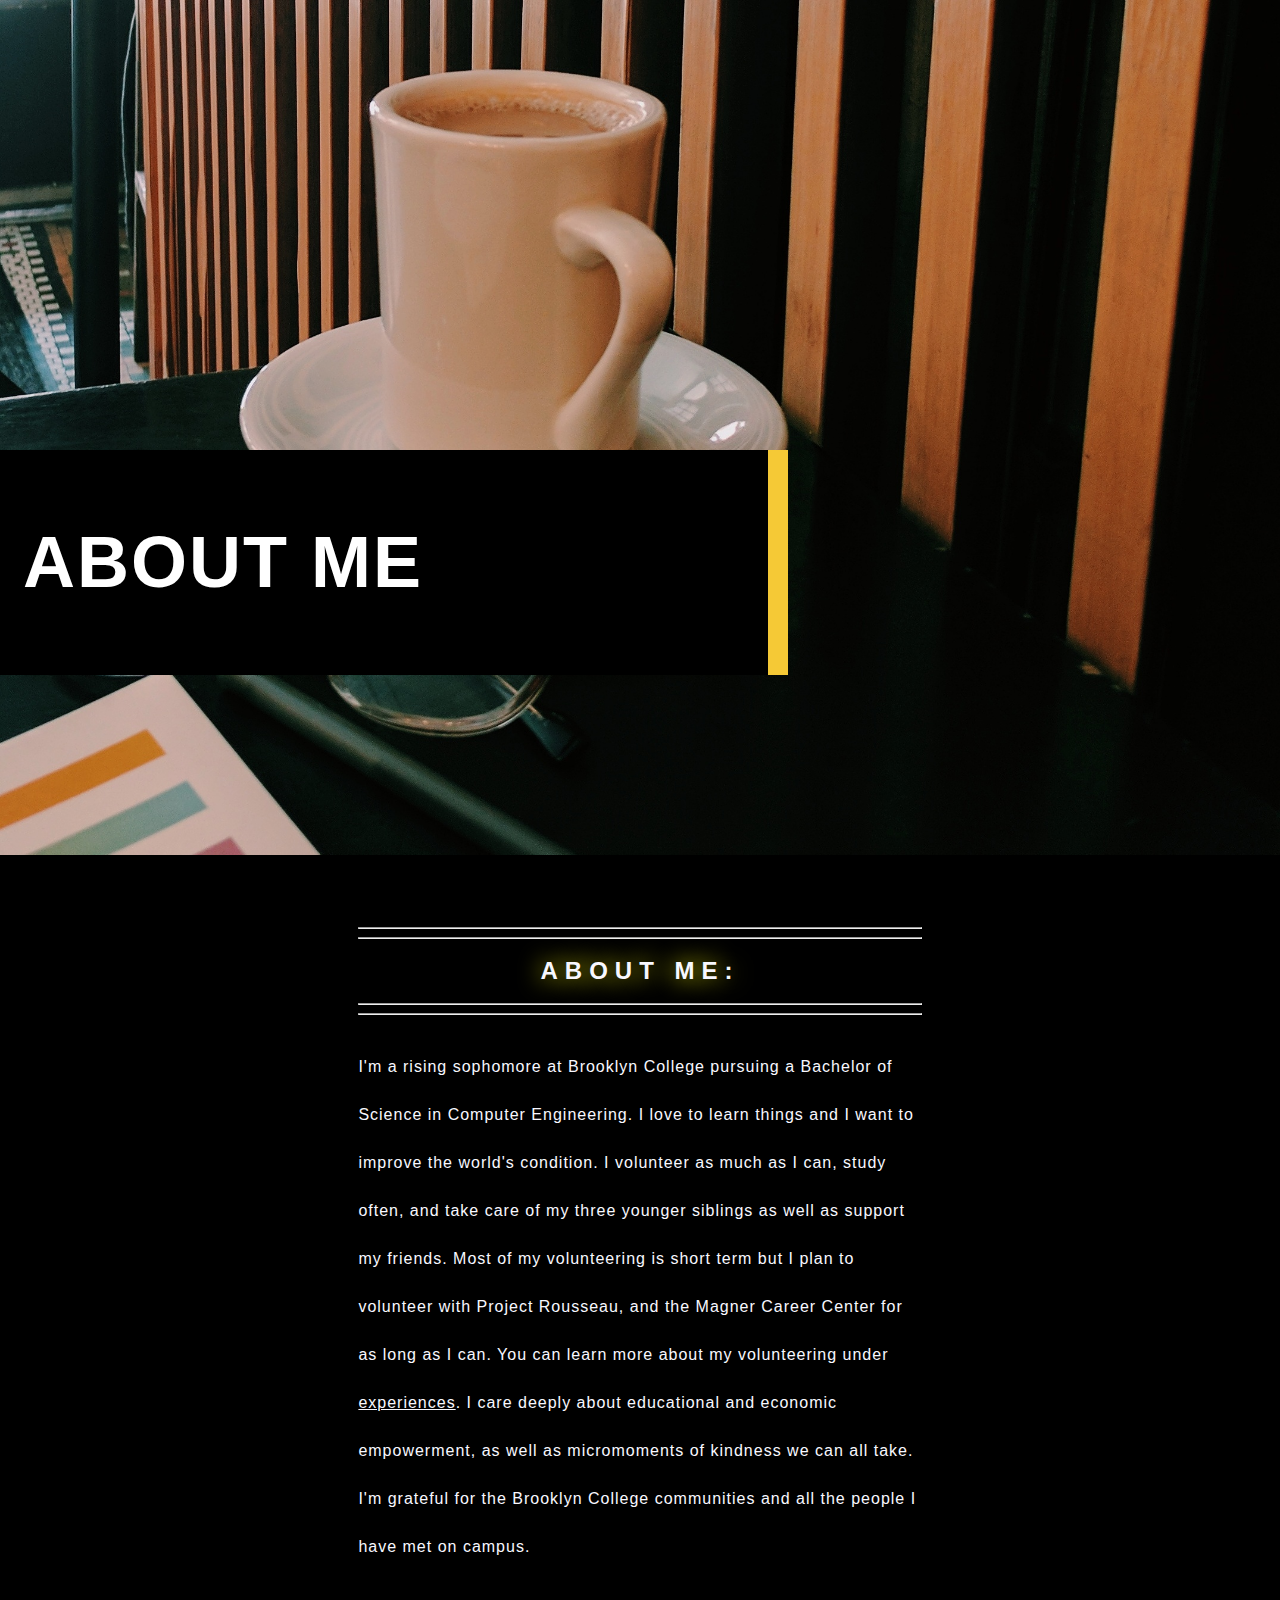
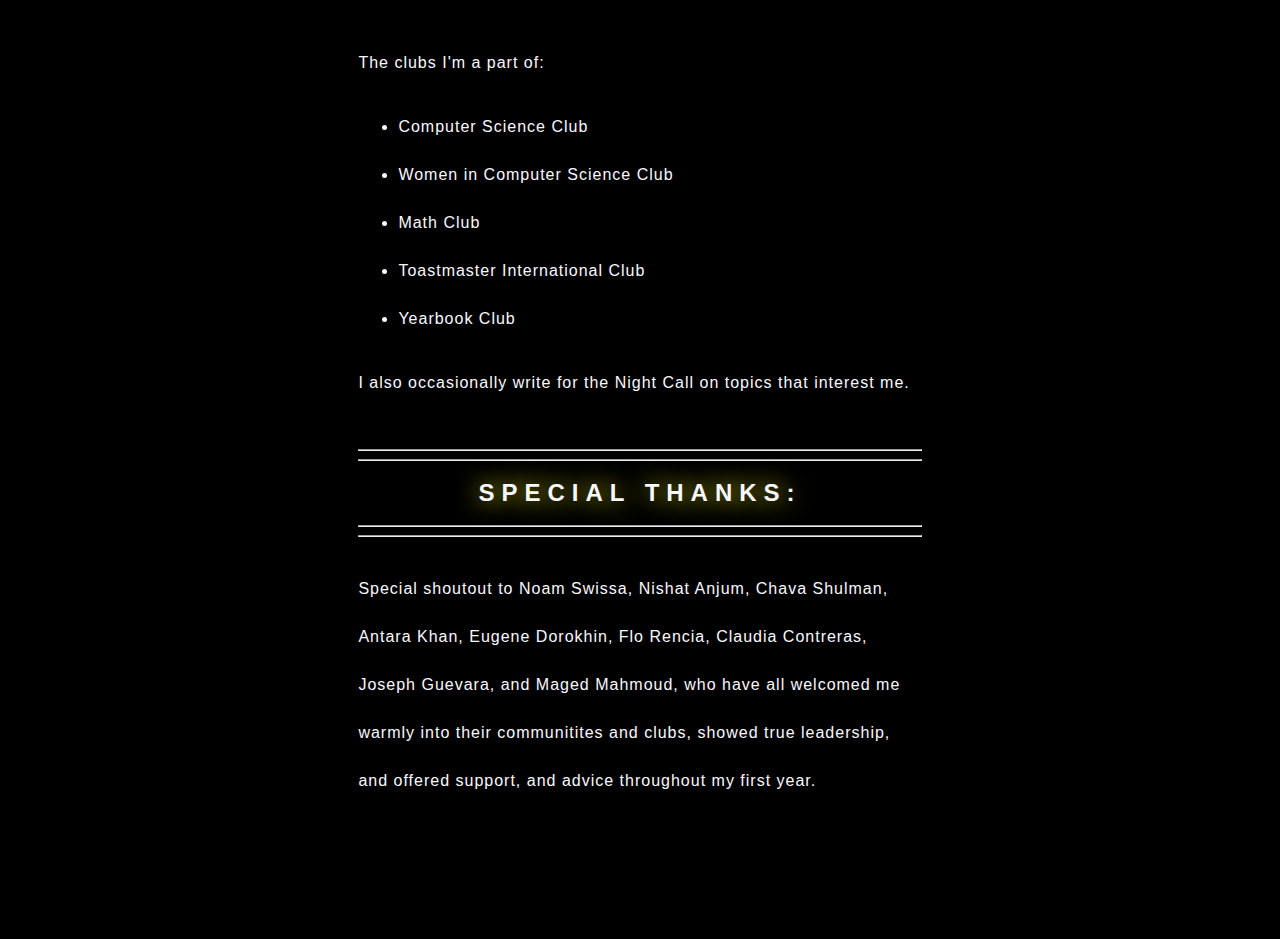
<file: about-me.html>
<!DOCTYPE html>
<html>
	<head>
		<meta name="viewport" content="width=device-width" charset="utf-8"/>
		<script src="https://www.w3schools.com/lib/w3data.js"></script>	
		<link rel="stylesheet" type="text/css" href="Stylesheets/main.css">
		<link rel="shortcut icon" type="image/x-icon" href="favicon.ico"/>
	</head>
	<body>

		<div w3-include-html="header.html"></div>

		<script>
		w3IncludeHTML();
		</script>
		
		<div id="about-hero" class="hero">
			<div class="container container-notindex">
				<h2>ABOUT ME</h2>
			</div>
		</div> 

		<div class="content">
			<div class="container">
				<hr>
				<hr>
				<h1>About me:</h1>
				<hr>
				<hr class="lower-hr">
				<p>I'm a rising sophomore at Brooklyn College pursuing a Bachelor of Science in Computer Engineering. 
					I love to learn things and I want to improve the world's condition. I volunteer as much as I can, study often,
					and take care of my three younger siblings as well as support my friends. Most of my volunteering 
					is short term but I plan to volunteer with Project Rousseau, and the Magner Career Center for as long as I can.

					You can learn more about my volunteering under <a href="experiences.html">experiences</a>. I care deeply about educational 
					and economic empowerment, as well as micromoments of kindness we can all take. I'm grateful for the Brooklyn College 
					communities and all the people I have met on campus.</p>
					<br>
					<br>
					<p>The clubs I'm a part of:</p>
					<ul>
						<li>Computer Science Club</li>
						<li>Women in Computer Science Club</li>
						<li>Math Club</li>
						<li>Toastmaster International Club</li>
						<li>Yearbook Club</li>
					</ul> 
					<p>I also occasionally write for the Night Call on topics that interest me.</p>
				<br>
				<hr>
				<hr>
				<h1>Special thanks:</h1>
				<hr>
				<hr class="lower-hr">
				<p>Special shoutout to Noam Swissa, Nishat Anjum, Chava Shulman, Antara Khan, Eugene Dorokhin, Flo Rencia, 
				Claudia Contreras, Joseph Guevara, and Maged Mahmoud, who have all welcomed me warmly into their 
				communitites and clubs, showed true leadership, and offered support, and advice throughout my first year.</p>
				<br>
				<br>
				<br>		
			</div>	
		</div>

		<div w3-include-html="footer.html"></div>

		<script>
		w3IncludeHTML();
		</script>

	</body>	
</html>
</file>
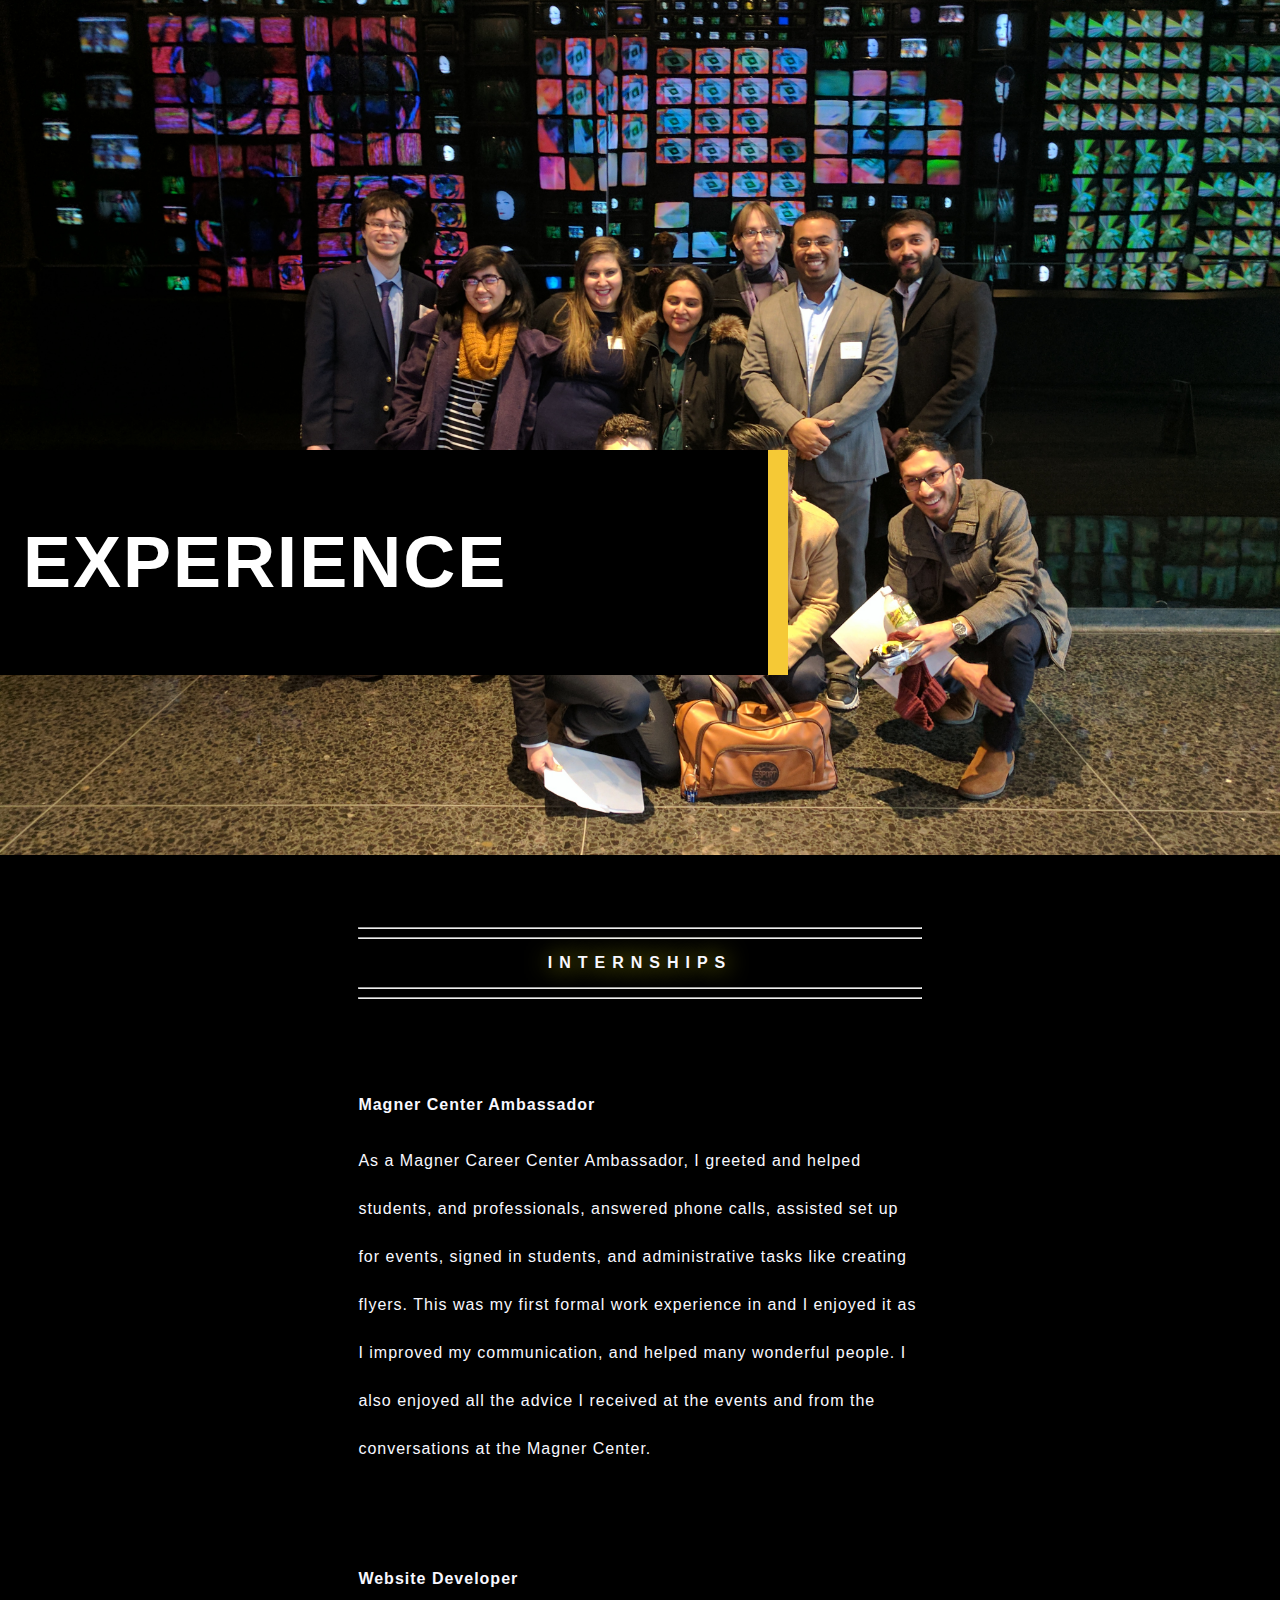
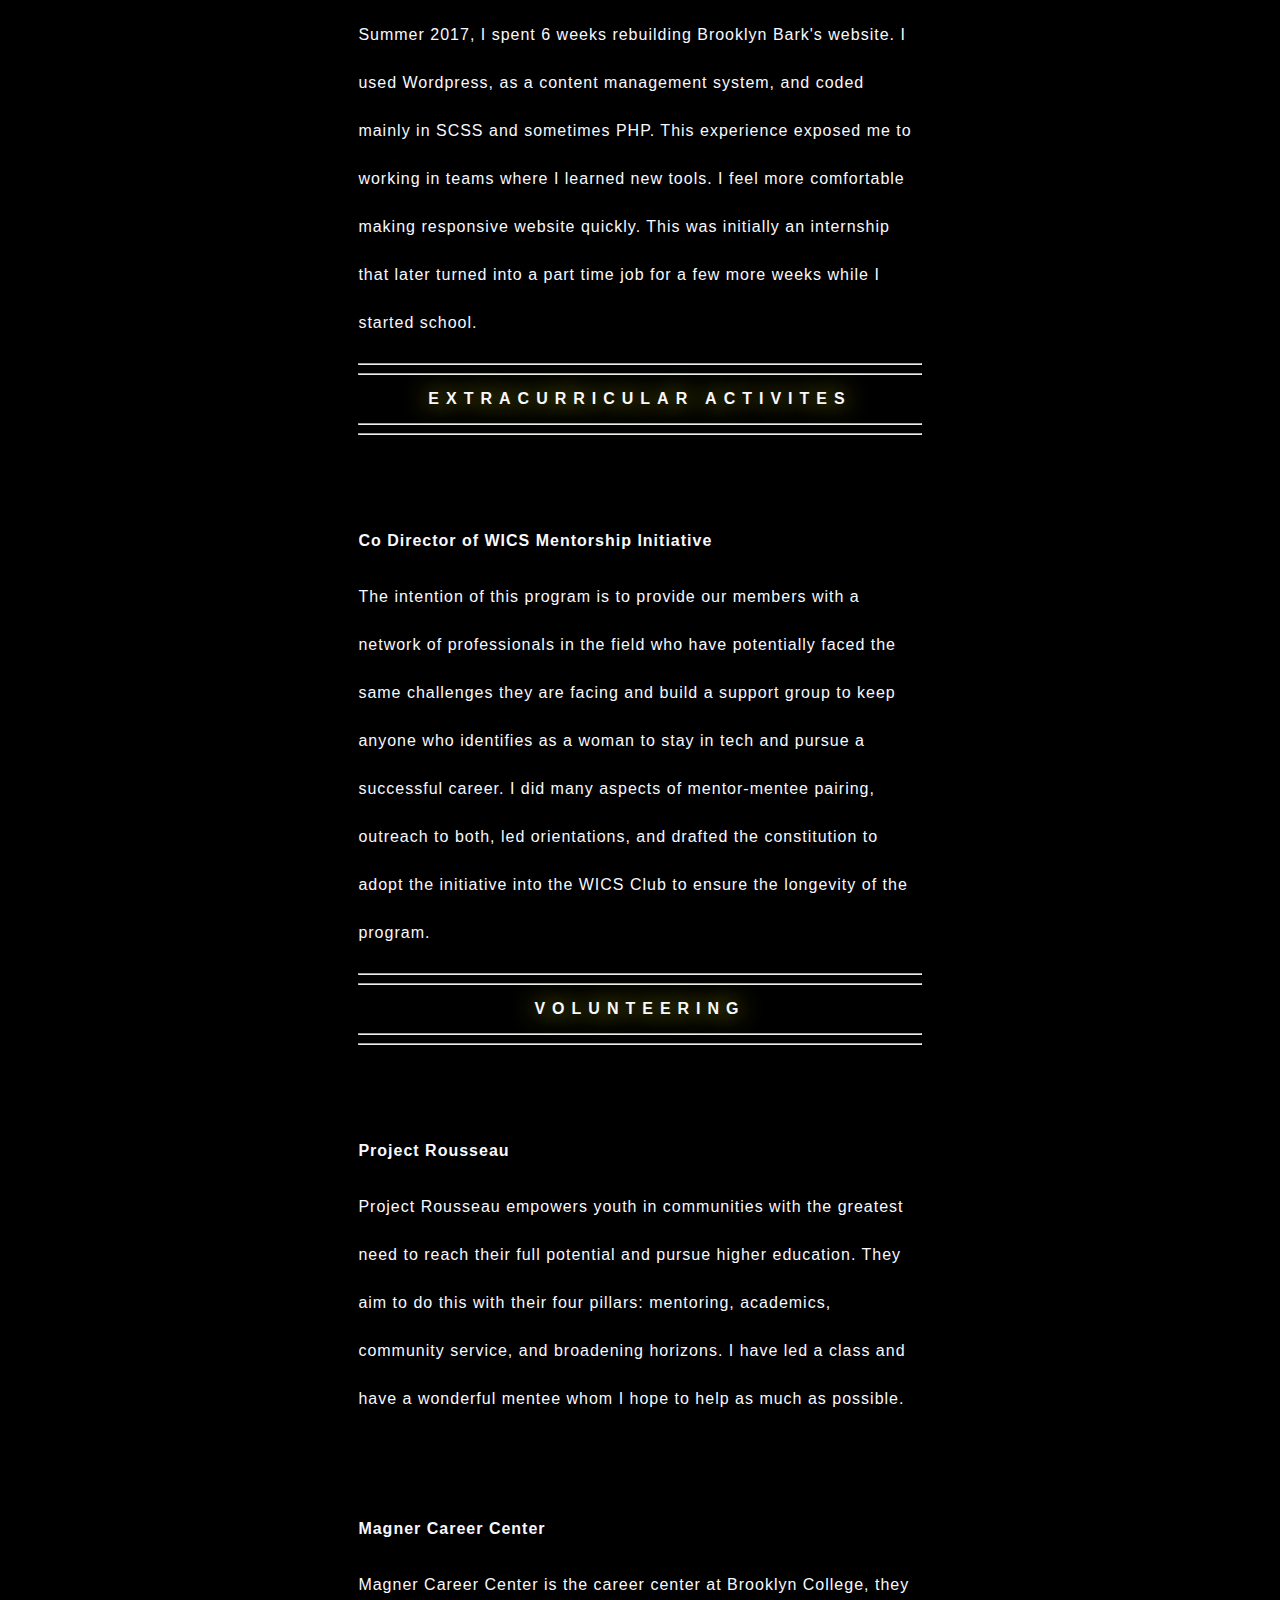
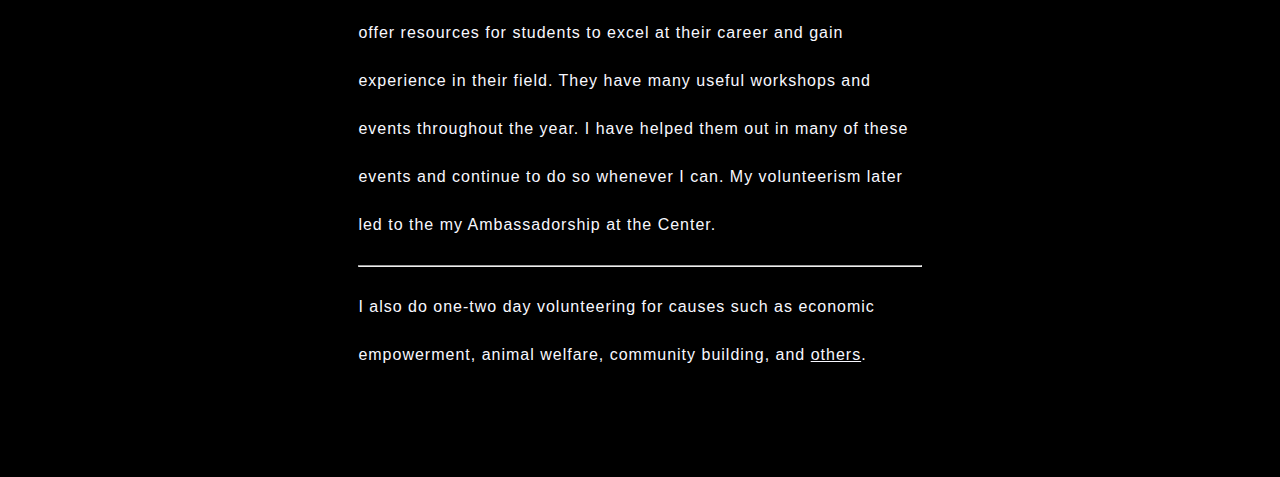
<file: experiences.html>
<!DOCTYPE html>
<html>	
	<head>
		
		<title>Things I've done</title>
		<meta name="viewport" content="width=device-width, initial-scale=1.0" charset="utf-8"/>
		<link rel="stylesheet" type="text/css" href="Stylesheets/main.css">	
		<script src="https://www.w3schools.com/lib/w3data.js"></script>
		<link rel="shortcut icon" type="image/x-icon" href="favicon.ico"/>
		
	</head>
	<body>

		<div w3-include-html="header.html"></div>

		<script>
		w3IncludeHTML();
		</script>
		
		<div id="experiences-hero" class="hero">
			<div class="container container-notindex">
				<h2>EXPERIENCE</h2>
			</div>
		</div>

		<div class="content">
			<div class="container">

				<div class="subcontainer">
					<hr>
					<hr>
					<h1 class="too-large">Internships</h1>
					<hr>
					<hr>
					<h2>Magner Center Ambassador</h2>
					<p>
						As a Magner Career Center Ambassador, I greeted and helped students,
						and professionals, answered phone calls, assisted set up for
						events, signed in students, and administrative tasks like 
						creating flyers. This was my first formal work experience in 
						and I enjoyed it as I improved my communication, and helped many 
						wonderful people. I also enjoyed all the advice I received at 
						the events and from the conversations at the Magner Center. 
					</p>						
					<h2>Website Developer</h2>
					<p>
						Summer 2017, I spent 6 weeks rebuilding Brooklyn Bark's 
						website. I used Wordpress, as a content management system,
						and coded mainly in SCSS and sometimes PHP. This experience 
						exposed me to working in teams where I learned new tools. 
						I feel more comfortable making responsive website quickly.
						This was initially an internship that later turned into a 
						part time job for a few more weeks while I started school.
					</p>
					<hr>
					<hr>
					<h1 class="too-large">Extracurricular Activites</h1>
					<hr>
					<hr>
					<h2>Co Director of WICS Mentorship Initiative</h2>
					<p>
						The intention of this program is to provide our members with a 
						network of professionals in the field who have potentially faced 
						the same challenges they are facing and build a support group to keep 
						anyone who identifies as a woman to stay in tech and pursue a 
						successful career. I did many aspects of mentor-mentee pairing, outreach 
						to both, led orientations, and drafted the constitution to adopt the 
						initiative into the WICS Club to ensure the longevity of the program.
					</p>	
					<hr>
					<hr>
					<h1 class="too-large">Volunteering</h1>
					<hr>
					<hr>
					<h2>Project Rousseau</h2>
					<p>
						Project Rousseau empowers youth in communities with the greatest 
						need to reach their full potential and pursue higher education. 
						They aim to do this with their four pillars: mentoring, academics, 
						community service, and broadening horizons. I have led a class and 
						have a wonderful mentee whom I hope to help as much as possible.
					</p>
					<h2>Magner Career Center</h2>
					<p>
						Magner Career Center is the career center at Brooklyn College, they 
						offer resources for students to excel at their career and gain 
						experience in their field. They have many useful workshops and 
						events throughout the year. I have helped them out in many of 
						these events and continue to do so whenever I can. My volunteerism 
						later led to the my Ambassadorship at the Center. 
					</p>						
					<hr>
					<p>I also do one-two day volunteering for causes such as economic empowerment, animal welfare, community building, and <a href="https://www.linkedin.com/in/shahzodadavlatova/">others</a>.</p>\
				</div>	
			</div>
		</div>

		<div w3-include-html="footer.html"></div>

		<script>
		w3IncludeHTML();
		</script>

	</body>
</html>
</file>
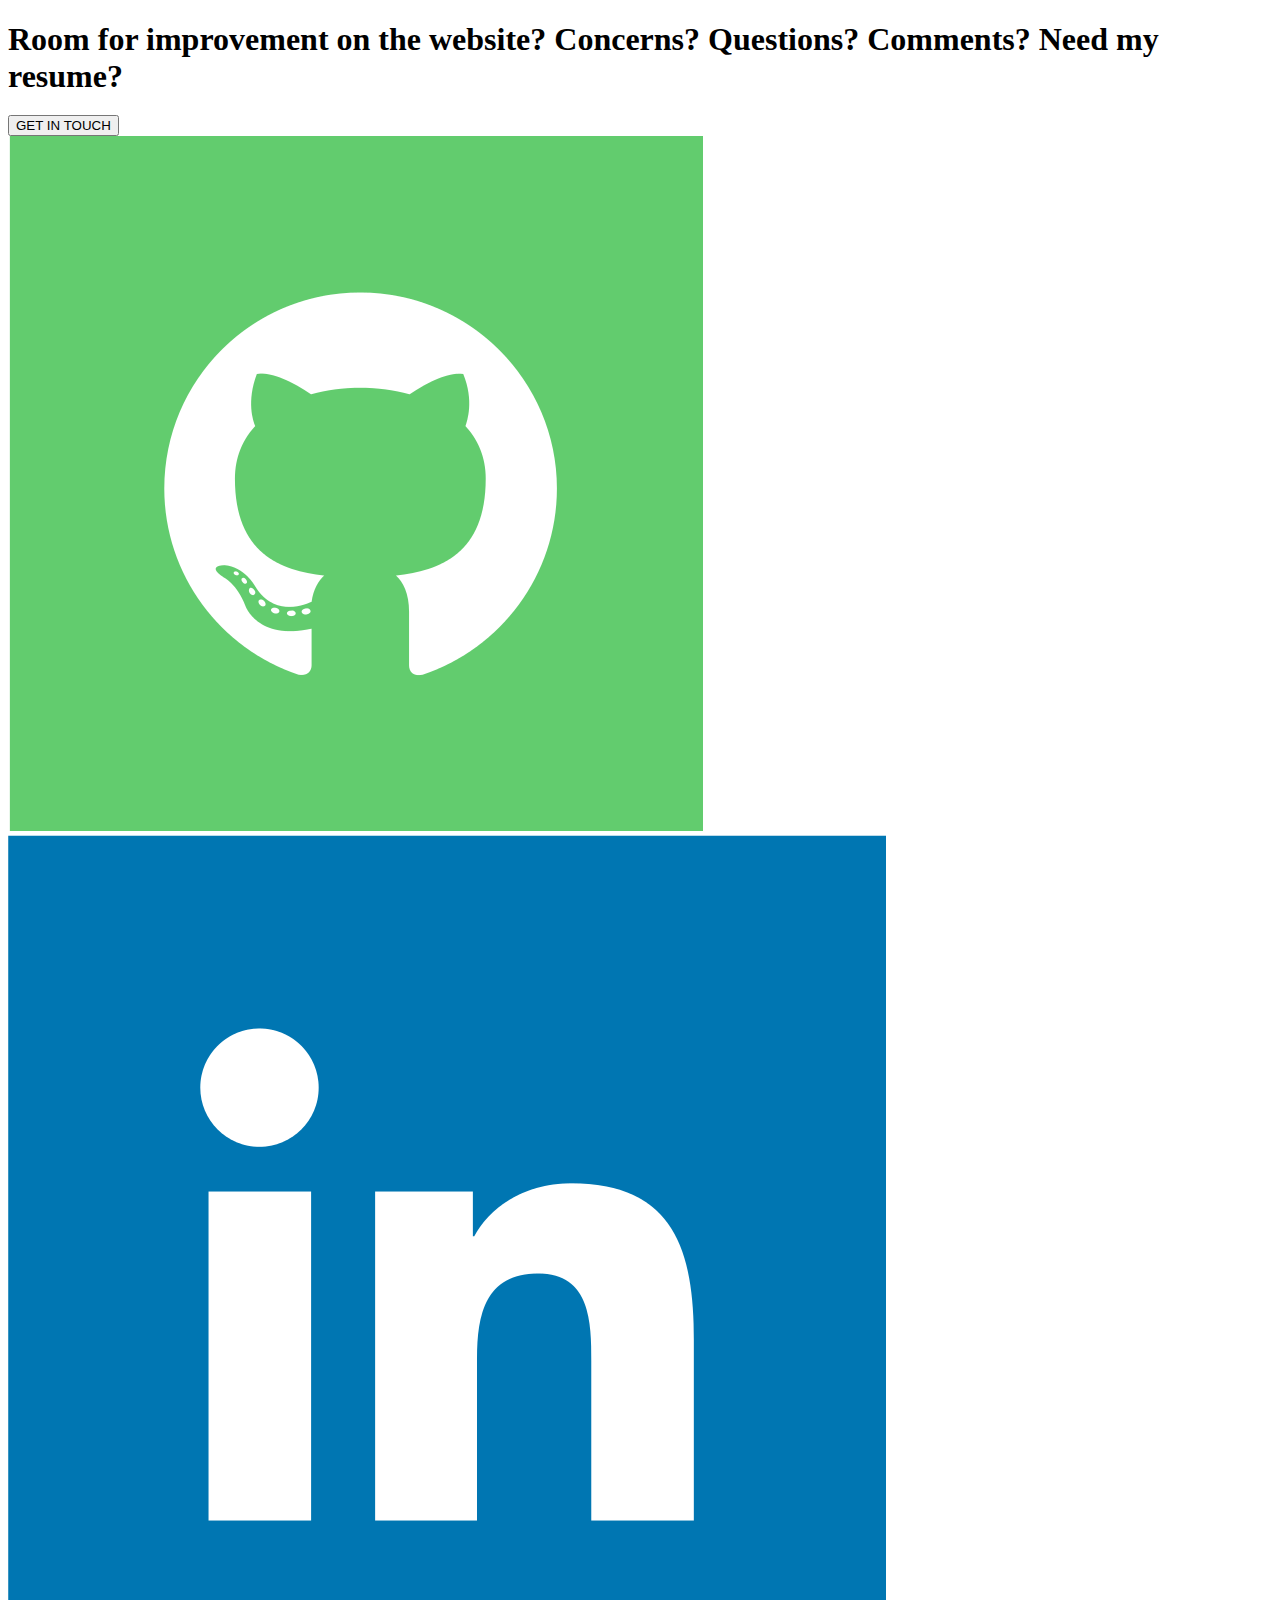
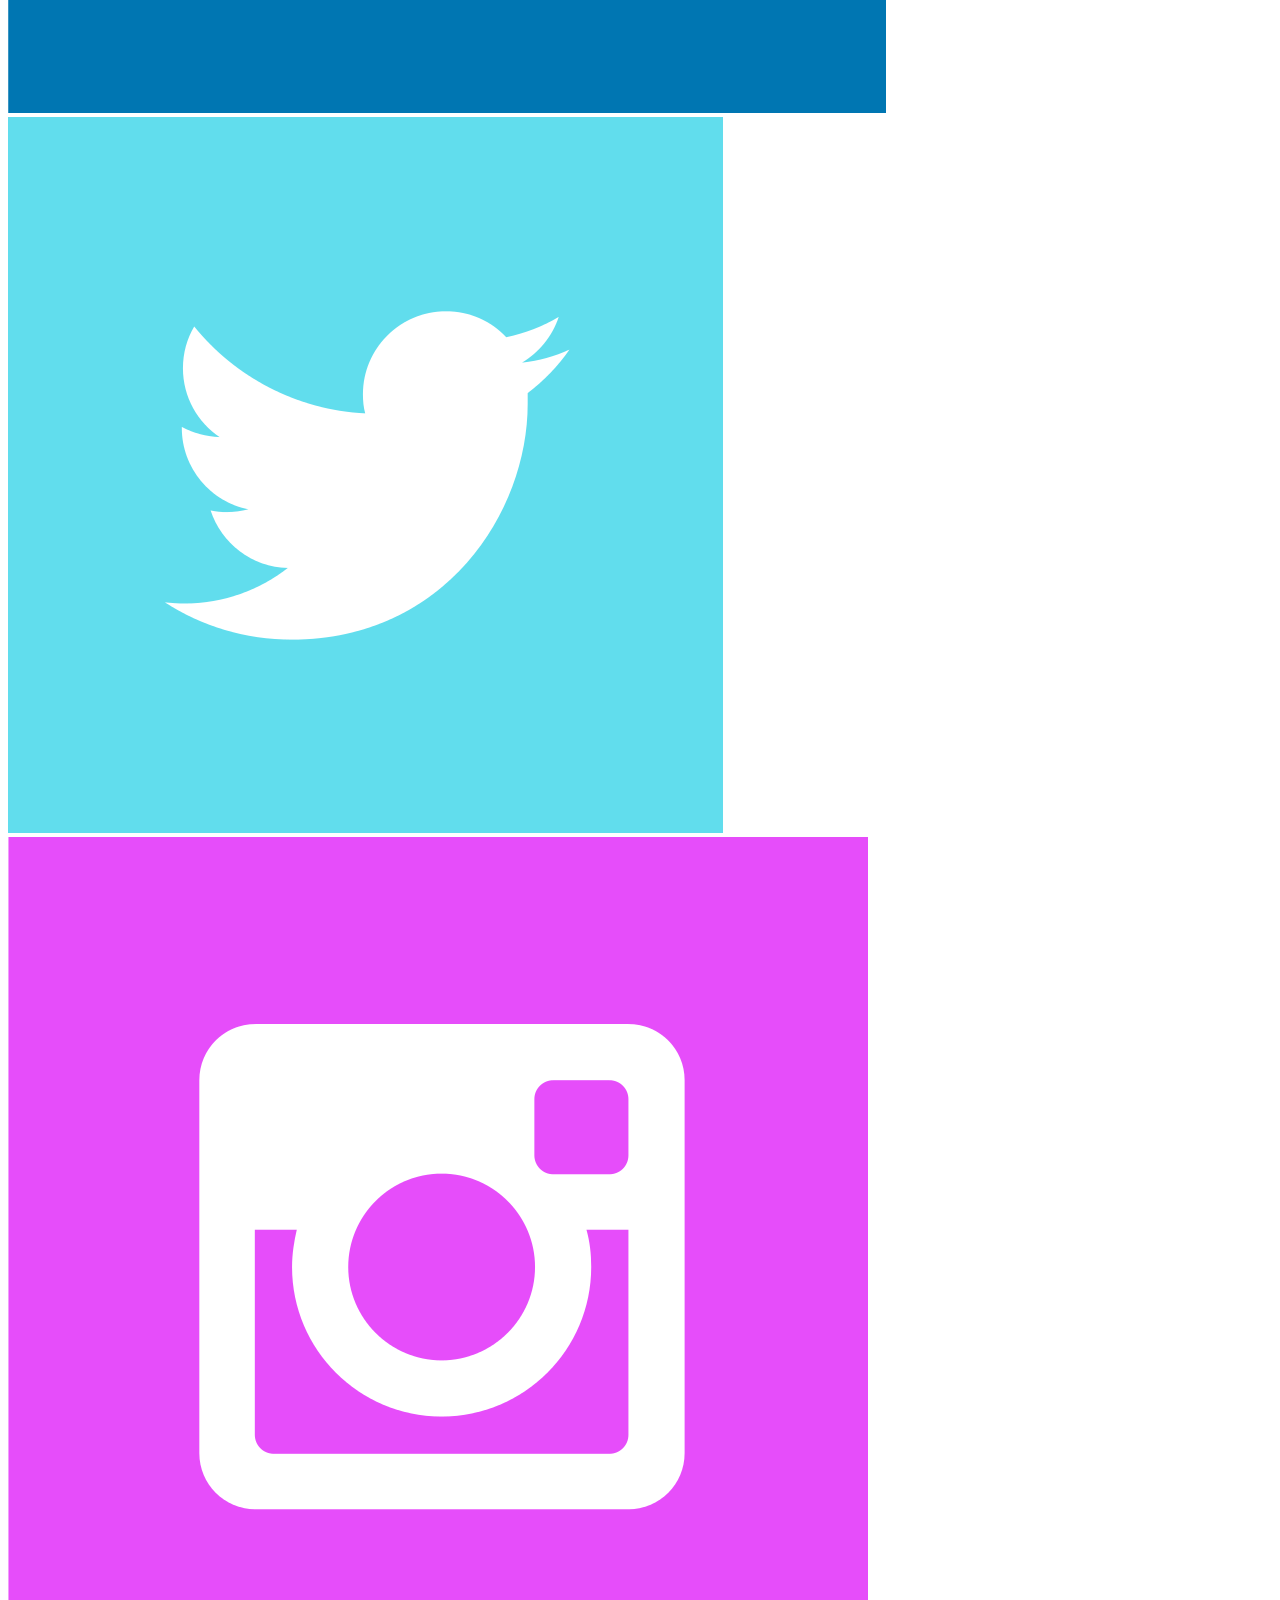
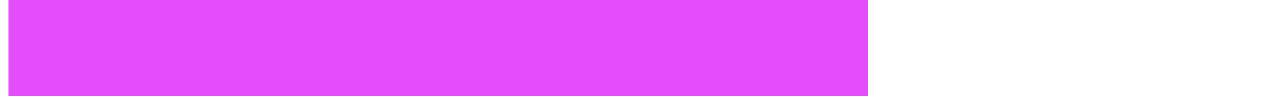
<file: footer.html>
<!DOCTYPE html>
<html>
	<head>
		<meta charset="utf-8">	
	</head>
	<body>
		
		<div class="footer">
			<h1 style="margin-bottom: 20px;">Room for improvement on the website? Concerns? Questions? Comments? Need my resume?</h1>
			<a href="contact.html"><input type="button" value="GET IN TOUCH"></a>
			<div id="social-links">
				<a href="https://github.com/Shahzzoda"><img src="Assets/github.png"></a>
				<a href="https://www.linkedin.com/in/shahzodadavlatova/"><img src="Assets/linkedin.png"></a>
				<a href="https://twitter.com/ShahzodaD"><img src="Assets/twitter.png"></a>
				<a href="https://www.instagram.com/yoshahzoda/"><img src="Assets/instagram.png"></a>
			</div>
		</div>


	</body>
</html>
</file>
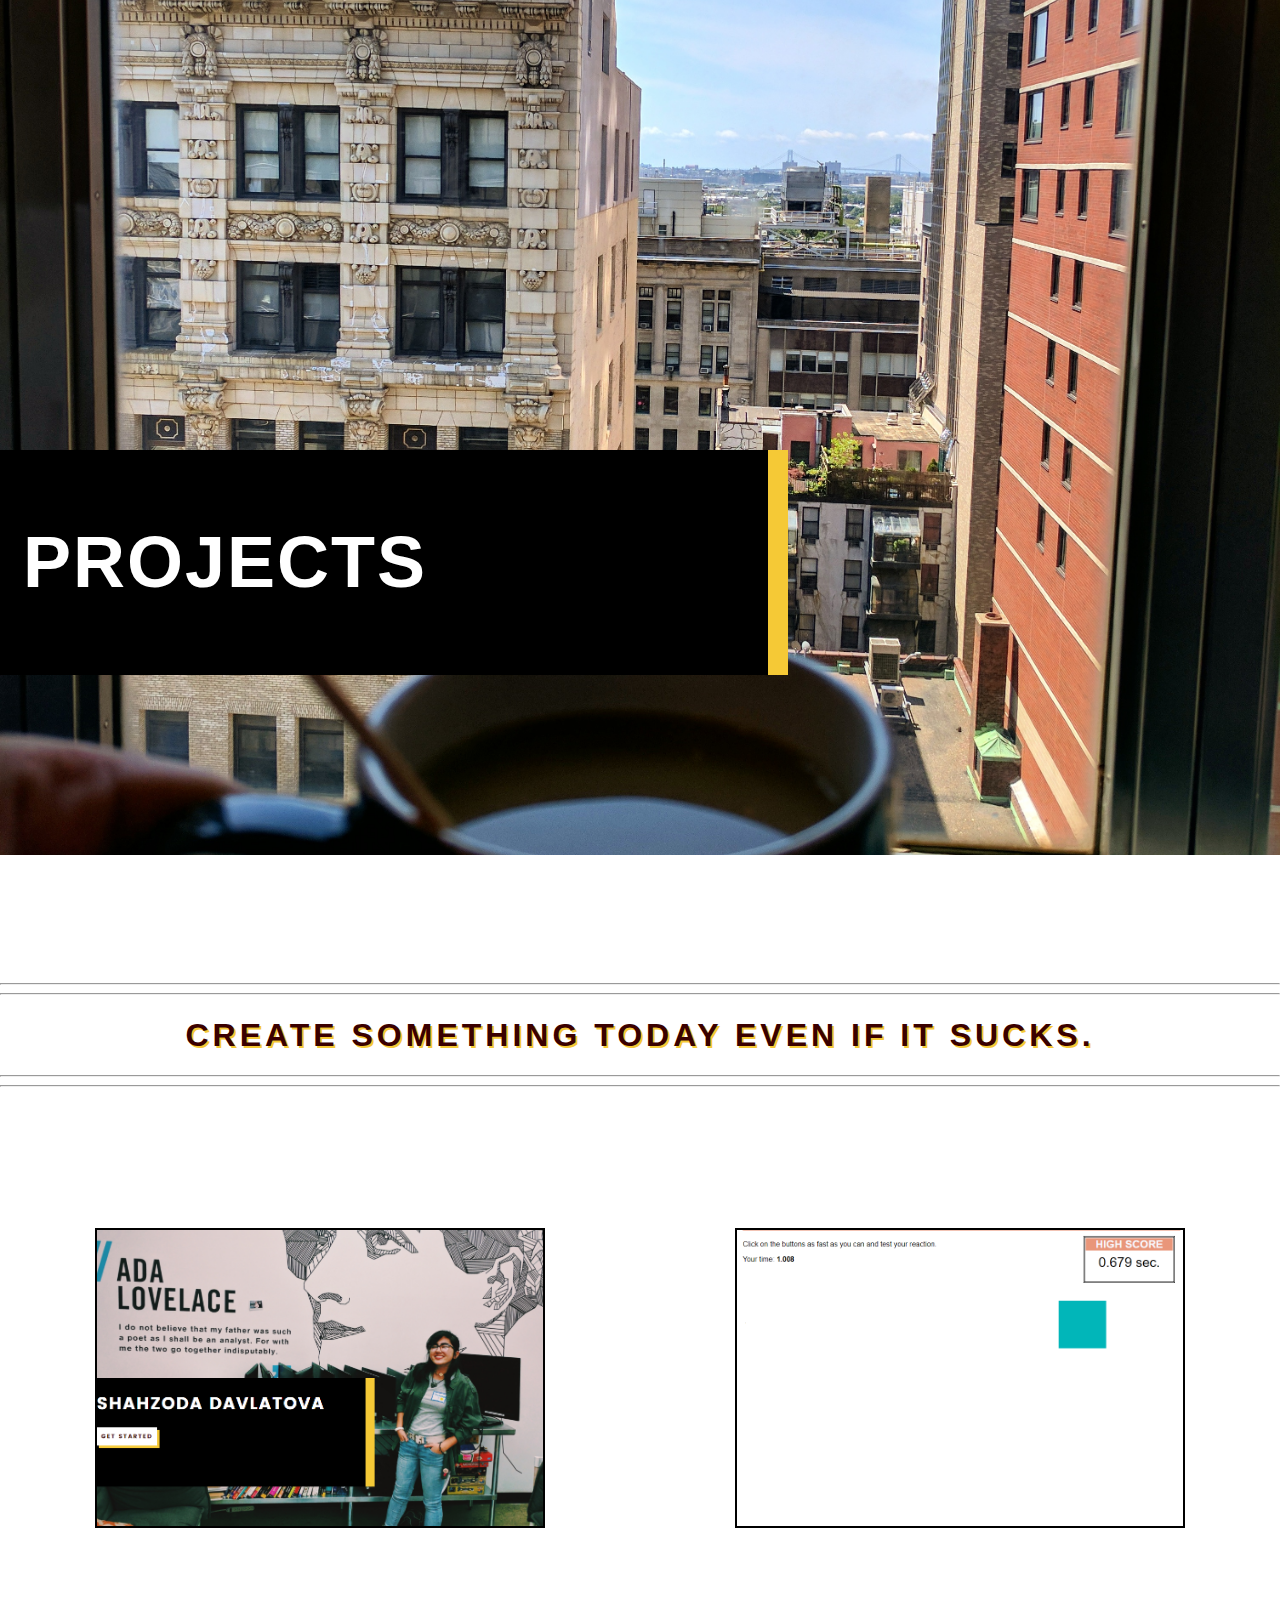
<file: projects.html>
<!DOCTYPE html>
<html>
	<head>
		<meta name="viewport" content="width=device-width" charset="utf-8"/>
		<script src="https://www.w3schools.com/lib/w3data.js"></script>
		<link rel="stylesheet" type="text/css" href="Stylesheets/main.css">	
		<link rel="shortcut icon" type="image/x-icon" href="favicon.ico"/>
	</head>
	<body style="background-color: white;">

		<div w3-include-html="header.html"></div>

		<script>
		w3IncludeHTML();
		</script>
		
		<div id="projects-hero" class="hero">
			<div class="container container-notindex">
				<h2>PROJECTS</h2>
			</div>
		</div>		
		
		<hr class="higher-hr"> 
		<hr>
		<h1>CREATE SOMETHING TODAY EVEN IF IT SUCKS.</h1>
		<hr>
		<hr class="lower-hr">		

		<div class="container">
			<div class="row">
				<div id="project-1" class="item projects">
					<a href="https://shahzzoda.github.io"><div class="overlay">
						<div class="text">
							<h3>This website</h3>
							<hr>
							<p>I've made multiple personal websites
							but I was happy with none. This website is 100%
							mobile friendly, and written in SCSS and HTML. No 
							bootstrap, no wordpress or anything else!
							</p>
						</div>
					</div></a>
				</div>
				<div id="project-2" class="item projects">
					<a href="https://shahzzoda.github.io/Reaction-Time-Game/"><div class="overlay">
						<div class="text">
							<h3>Reaction Tester</h3>
							<hr>
							<p>Written in JavaScript, it tests how
							quick your reaction is by seeing how you
							fast you can click on the disappearing
							shapes.</p>
						</div>
					</div></a>			
				</div>
			</div> 		
		</div>		
	
		<div w3-include-html="footer.html"></div>

		<script>
		w3IncludeHTML();
		</script>

	</body>	
</html>
</file>
<file: Stylesheets/main.css>
div.footer {
  width: 100%;
  padding: 20px;
  text-align: center;
  background-color: #F5C936; }
  div.footer h1 {
    color: #3A0000;
    text-align: center;
    font-size: 17px;
    text-shadow: 2px 2px 4px white !important; }
  div.footer #social-links {
    width: 100%;
    padding: 20px; }
    div.footer #social-links img {
      width: 60px;
      height: 60px;
      margin: 15px; }
  div.footer input[type="button" i] {
    padding: 10px;
    background-color: white;
    font-weight: bolder;
    box-shadow: 5px 5px #3A0000;
    color: #3A0000;
    font-weight: 900;
    border: 0;
    letter-spacing: 2px; }

#experiences-hero {
  background-image: url(../Assets/me.jpeg);
  background-position: center; }

.row #item-1 {
  background-image: url(../Assets/coffee.jpg);
  background-position: center;
  background-size: cover; }
.row #item-2 {
  background-image: url(../Assets/me.jpeg);
  background-position: center;
  background-size: cover; }
.row #item-3 {
  background-image: url(../Assets/computer.jpg);
  background-position: center;
  background-size: cover; }

.container-1 {
  padding: 0 5vw;
  height: auto; }
  .container-1 .row-1 {
    width: 100%;
    height: auto;
    padding-top: 10vh; }
    .container-1 .row-1 .item {
      width: 24%;
      display: flex;
      flex-direction: column;
      text-align: center;
      line-height: 1;
      height: auto;
      padding: 0 2vw;
      border: none; }
      .container-1 .row-1 .item span {
        width: 100%;
        height: 30%;
        display: flex;
        align-items: flex-end;
        margin-bottom: 2vw; }
        .container-1 .row-1 .item span .fa {
          font-size: 3em;
          line-height: inherit; }
        .container-1 .row-1 .item span .fa-circle {
          font-size: 5em;
          line-height: inherit;
          color: #3A0000; }
      .container-1 .row-1 .item hr {
        width: 80%; }
      .container-1 .row-1 .item h3 {
        line-height: 1.5;
        font-weight: 700;
        font-size: 20px; }
      .container-1 .row-1 .item p {
        line-height: 2;
        font-size: 1.3em; }

@media only screen and (max-width: 920px) {
  .row .item,
  .row-1 .item {
    width: 98%;
    margin: 30px 0; }

  .hero .container {
    width: 100%;
    padding: 0; }

  .container-1 .row-1 .item {
    width: 34%; } }
@media only screen and (max-width: 1135px) {
  #hero .container {
    height: 25vw; }
    #hero .container h2 {
      font-size: 275%; } }
@media only screen and (max-width: 800px) {
  .container-1 .row-1 .item p {
    line-height: 1;
    font-size: initial; } }
#projects-hero {
  background-image: url(../Assets/computer.jpg); }

#project-1 {
  background-image: url(../Assets/website.png); }

#project-2 {
  background-image: url(../Assets/reaction.png); }

.container .row .projects {
  margin: 6% 6%;
  background-size: cover;
  background-position: center; }
  .container .row .projects h3, .container .row .projects p {
    font-size: 1em;
    line-heigt: 1; }
  .container .row .projects .text {
    width: 100%;
    padding: 45px; }
    .container .row .projects .text h3 {
      font-size: 1em;
      text-shadow: 0 0 3px ivory; }

.container-projects {
  margin: 0 10%; }

#about-hero {
  background-image: url(../Assets/coffee.jpg);
  background-position: top; }

.content .container .weight-1 p, .content .container .weight-1 li {
  font-weight: 700; }

* {
  box-sizing: border-box;
  font-family: 'Poppins', sans-serif; }

body {
  padding: 0;
  margin: 0; }

.container {
  width: 100%;
  height: auto; }

nav {
  text-align: right;
  position: absolute;
  background-color: #F5C936;
  width: 100%;
  padding: 1.5vmin; }
  nav a {
    color: #3A0000;
    text-decoration: none;
    font-weight: bolder;
    font-size: 3vmin; }

.hero {
  background-image: url("../Assets/head.jpg");
  background-position: center;
  background-size: cover;
  width: 100%;
  height: 95vh;
  display: flex;
  align-items: flex-end; }
  .hero .container {
    width: 60%;
    height: 25vh;
    background-color: black;
    box-sizing: content-box;
    border-right: 20px solid #F5C936;
    display: inline-block;
    text-align: left;
    margin-bottom: 20vh; }
    .hero .container h2 {
      font-family: 'Poppins', sans-serif;
      line-height: 1.2;
      color: white;
      letter-spacing: 2px;
      display: inline-block;
      font-size: 8vmin;
      margin: 3%; }
    .hero .container input {
      margin-left: 3%; }

.content {
  padding: 5% 28%;
  background: black; }
  .content h1, .content h2, .content h3, .content h4, .content h5, .content h6, .content a, .content p, .content li {
    color: ghostwhite;
    text-shadow: none;
    line-height: 3;
    font-size: 1em;
    font-weight: 100;
    letter-spacing: 1px; }
  .content a:hover {
    background-color: yellow;
    color: black; }
  .content .container h1 {
    font-size: x-large;
    line-height: 2;
    font-weight: 600;
    text-transform: uppercase;
    letter-spacing: 7px;
    text-shadow: 0 0 23px yellow; }
  .content .container .subcontainer h1.too-large {
    font-size: 100%; }
  .content .container .subcontainer p, .content .container .subcontainer ul, .content .container .subcontainer h2 {
    text-align: left; }
  .content .container .subcontainer h2 {
    line-height: 2;
    font-size: 1em;
    font-weight: 900;
    margin-top: 10vh; }

.row {
  width: 100%;
  height: 100%;
  display: flex;
  justify-content: space-around;
  flex-wrap: wrap; }
  .row .item {
    border: 2px solid black;
    display: flex;
    align-self: flex-start;
    box-sizing: border-box;
    width: 450px;
    height: 300px;
    background-color: white;
    margin: 6vh 0;
    position: relative;
    padding: 5vw; }
    .row .item .overlay {
      position: absolute;
      bottom: 100%;
      left: 0;
      right: 0;
      background-color: black;
      overflow: hidden;
      width: 100%;
      height: 0;
      transition: .5s ease; }
      .row .item .overlay .text {
        white-space: normal;
        color: #F5C936;
        font-size: 1em;
        letter-spacing: 2px;
        font-weight: 500;
        position: absolute;
        overflow: hidden;
        top: 50%;
        left: 50%;
        transform: translate(-50%, -50%);
        -ms-transform: translate(-50%, -50%); }
    .row .item:hover .overlay, .row .item:active .overlay {
      bottom: 0;
      height: 100%; }

input[type="button" i] {
  padding: 10px;
  background-color: white;
  font-weight: bolder;
  box-shadow: 5px 5px #F5C936;
  color: #3A0000;
  border: 0;
  letter-spacing: 2px; }

h1 {
  text-align: center;
  text-transform: uppercase;
  margin: 0;
  color: #3A0000;
  letter-spacing: 4px;
  line-height: 2;
  text-shadow: 2px 2px #F5C936; }

ul, li {
  text-align: left; }

.clear {
  clear: both; }

.lower-hr {
  margin-bottom: 5%; }

.higher-hr {
  margin-top: 10%; }

.container-notindex {
  display: flex !important;
  align-items: center; }

@media only screen and (max-width: 800px) {
  div.content {
    padding: 4%; }

  .container-1 {
    padding: 0;
    margin-top: 10%; }
    .container-1 span {
      margin-bottom: 15%; }
    .container-1 .item {
      padding: 0; } }
@media only screen and (max-width: 1355px) and (min-width: 590px) {
  .hero .container input {
    display: none; } }

/*# sourceMappingURL=main.css.map */
</file>
